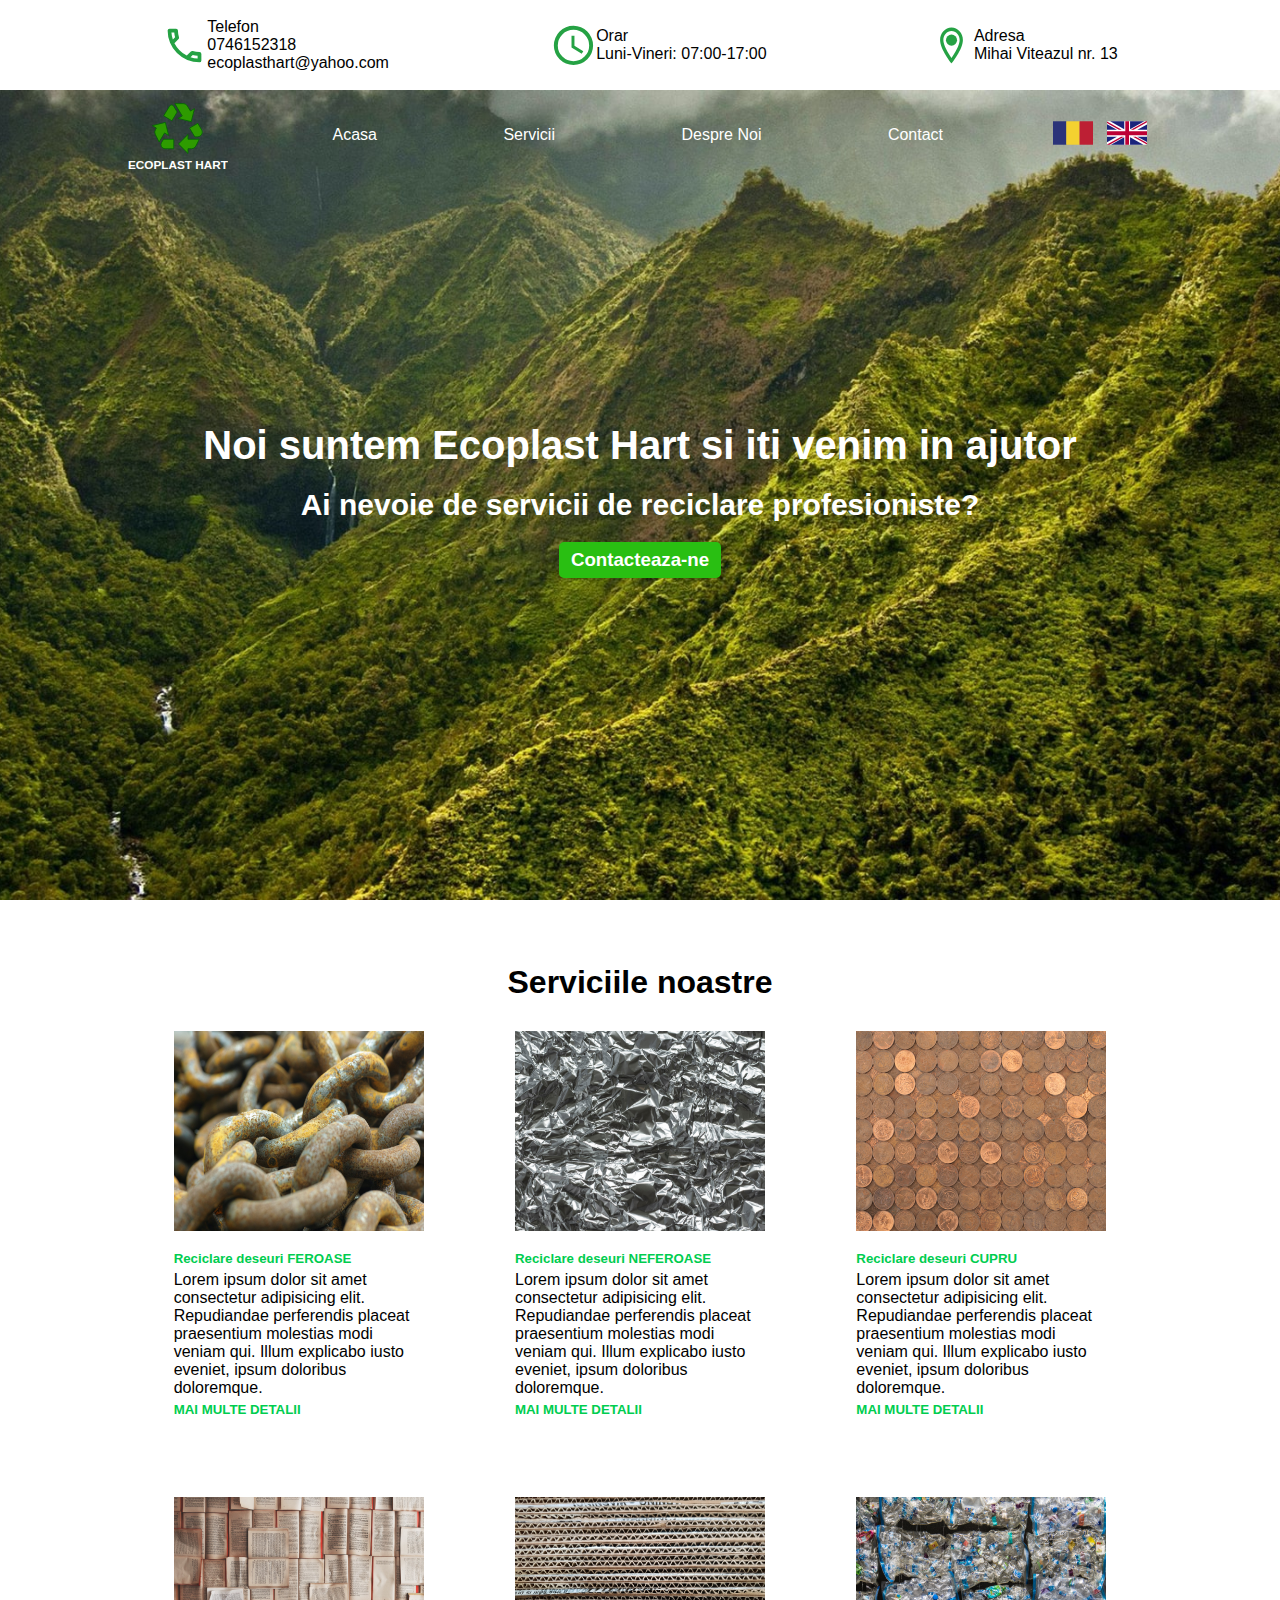
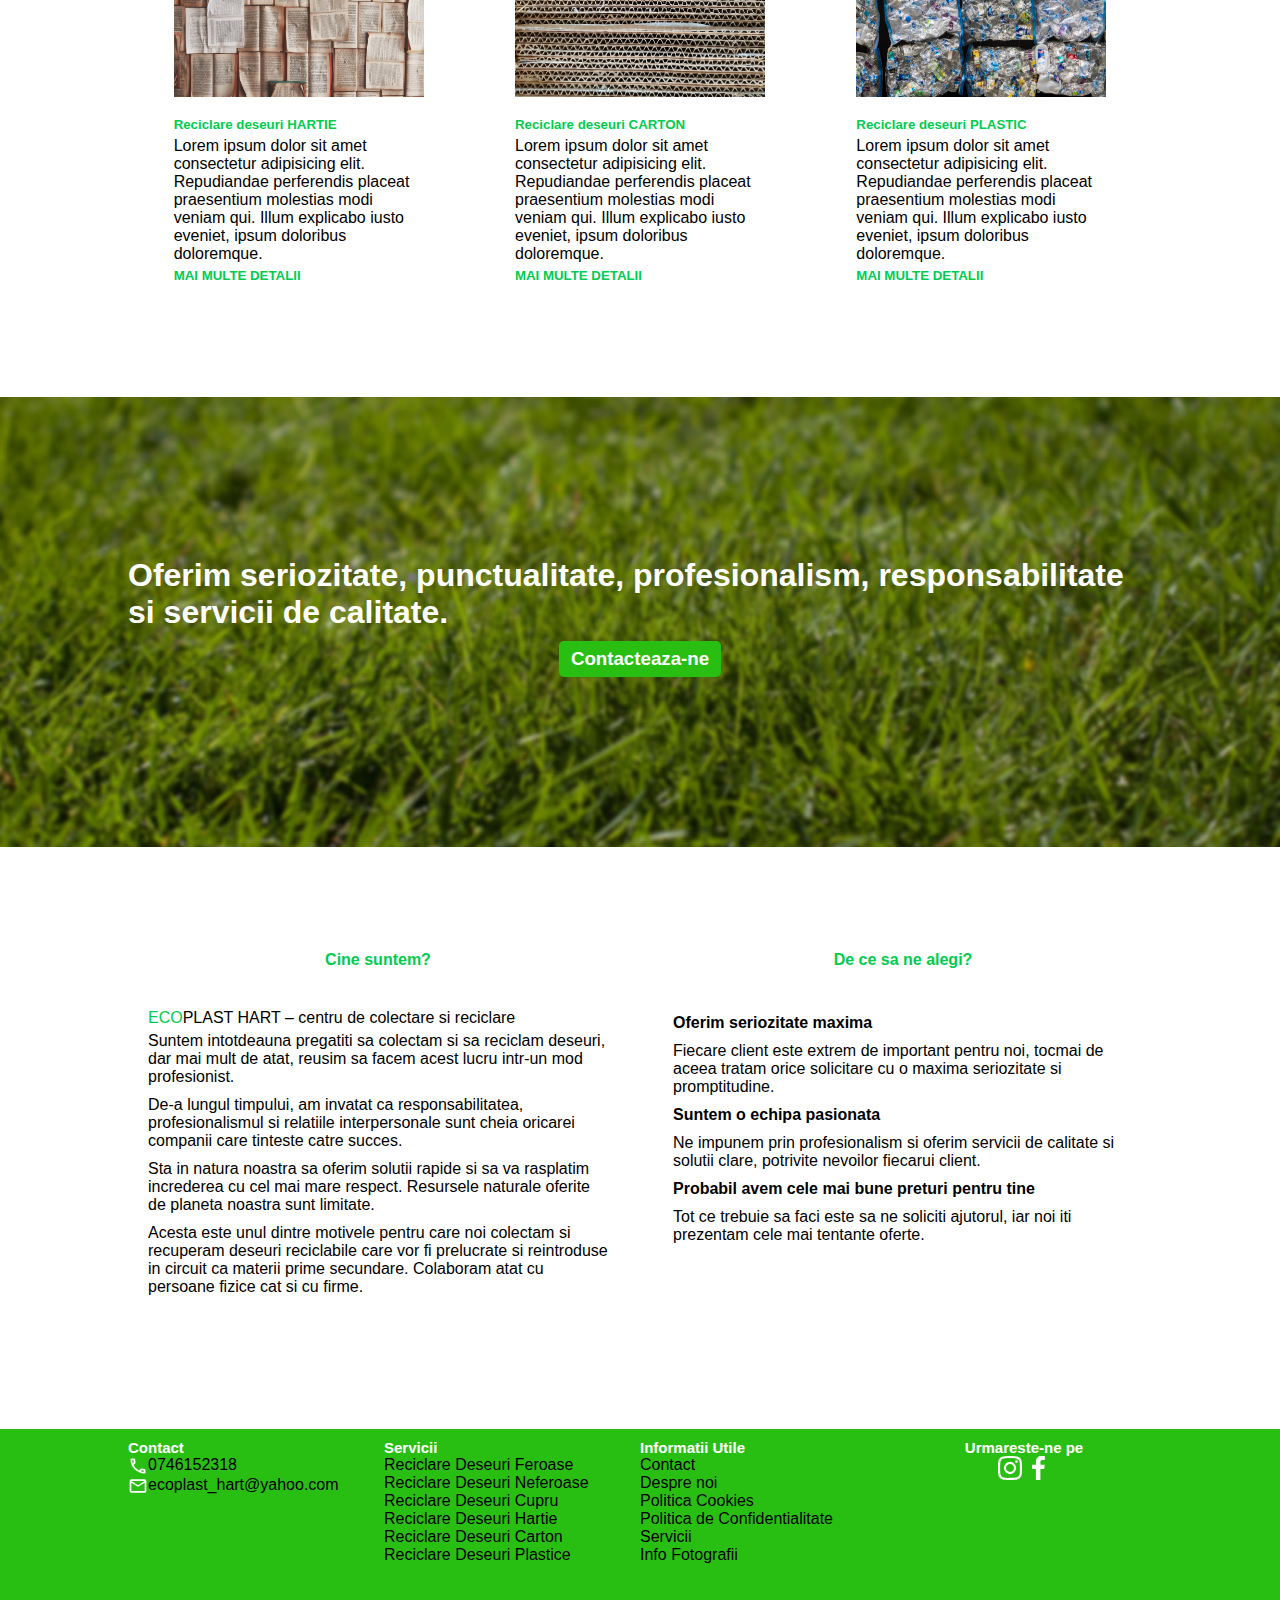
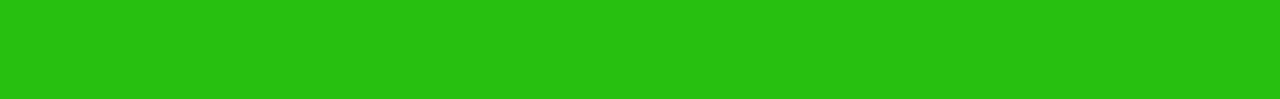
<file: index.html>
<!DOCTYPE html>
<html lang="en">
<head>
    <meta charset="UTF-8">
    <meta http-equiv="X-UA-Compatible" content="IE=edge">
    <meta name="viewport" content="width=device-width, initial-scale=1.0">
    <!--stlyes-->
    <link rel="stylesheet" href="style.css"> 

    <title>Ecoplast Hart</title>
</head>
<body>

    <header>
        <div class="fixed-header">
            <div class="contact-info">
                <img src="./images/callLogoGreen.svg" class="header-logo" alt="call-logo">
                <div class="header-links">
                    <ul class="ul-no-points">
                        <li>Telefon</li>
                        <li>0746152318</li>
                        <li>ecoplasthart@yahoo.com</li>
                    </ul>
                </div>
            </div>

            <div class="program-info">
                <img src="./images/watchLogo.svg" class="header-logo" alt="watch-logo">
                <div class="header-links">
                    <ul class="ul-no-points">
                        <li>Orar</li>
                        <li>Luni-Vineri: 07:00-17:00</li>
                    </ul>
                </div>
            </div>

            <div class="location-info">
                <img src="./images/locationPin.svg" class="header-logo" alt="location-info">
                <div class="header-links">
                    <ul class="ul-no-points">
                        <li>Adresa</li>
                        <li>Mihai Viteazul nr. 13</li>
                    </ul>
                </div>
            </div>
        </div>
    </header>

    <main>
        <!--Hero Box-->
        <section class="hero-box-container">
            <nav class="main-nav">
                <div class="nav-container">
                    <img src="./images/ecoLogo.svg" class="ecoplast-logo" alt="eco-logo">
                    <ul class="nav-links">
                        <li class="nav-li"><a href="./index.html">Acasa</a></li>
                        <li class="nav-li"><a href="#">Servicii</a></li>
                        <li class="nav-li"><a href="./aboutUs/aboutUs.html">Despre Noi</a></li>
                        <li class="nav-li"><a href="./contact/contact.html">Contact</a></li>
                    </ul>
                    <div class="nav-flags-container">
                        <img src="./images/ro-flag.svg" class="nav-flag" alt="romanian-flag">
                        <img src="./images/eng-flag.svg" class="nav-flag eng-flag" alt="english-flag">
                    </div>
                </div>
            </nav>
            <div class="title">
                
                <h1 class="title-h1">Noi suntem Ecoplast Hart si iti venim in ajutor</h1>
                <h2 class="title-h2">Ai nevoie de servicii de reciclare profesioniste?</h2>
                <h3 class="title-button"><a href="#" class="button-a">Contacteaza-ne</a></h3>
            </div>
        </section>
        <!--Service Section-->
        <section class="service-box-container">

            <div class="service-container">
                <h1 class="service-title">Serviciile noastre</h1>
                <div class="small-service-container container-iron">
                    <img src="./images/Iron.jpg" class="service-photo" alt="iron-photo">
                    <div class="small-service-info">
                        <h5 class="small-service-info-h5">Reciclare deseuri FEROASE</h5>
                        <p>Lorem ipsum dolor sit amet consectetur adipisicing elit. Repudiandae perferendis placeat praesentium molestias modi veniam qui. Illum explicabo iusto eveniet, ipsum doloribus doloremque.</p>
                        <h5 class="small-service-info-h5">MAI MULTE DETALII</h5>
                    </div>
                </div>

                <div class="small-service-container container-aluminum">
                    <img src="./images/aluminium.jpg" class="service-photo" alt="aluminium-photo">
                    <div class="small-service-info">
                        <h5 class="small-service-info-h5">Reciclare deseuri NEFEROASE</h5>
                        <p>Lorem ipsum dolor sit amet consectetur adipisicing elit. Repudiandae perferendis placeat praesentium molestias modi veniam qui. Illum explicabo iusto eveniet, ipsum doloribus doloremque.</p>
                        <h5 class="small-service-info-h5">MAI MULTE DETALII</h5>
                    </div>
                </div>
                 
                <div class="small-service-container container-copper">
                    <img src="./images/copper.jpg" class="service-photo" alt="copper-photo">
                    <div class="small-service-info">
                        <h5 class="small-service-info-h5">Reciclare deseuri CUPRU</h5>
                        <p>Lorem ipsum dolor sit amet consectetur adipisicing elit. Repudiandae perferendis placeat praesentium molestias modi veniam qui. Illum explicabo iusto eveniet, ipsum doloribus doloremque.</p>
                        <h5 class="small-service-info-h5">MAI MULTE DETALII</h5>
                    </div>
                </div>

                <div class="small-service-container container-papper">
                    <img src="./images/papper.jpg" class="service-photo" alt="papper-photo">
                    <div class="small-service-info">
                        <h5 class="small-service-info-h5">Reciclare deseuri HARTIE</h5>
                        <p>Lorem ipsum dolor sit amet consectetur adipisicing elit. Repudiandae perferendis placeat praesentium molestias modi veniam qui. Illum explicabo iusto eveniet, ipsum doloribus doloremque.</p>
                        <h5 class="small-service-info-h5">MAI MULTE DETALII</h5>
                    </div>
                </div>

                <div class="small-service-container container-cardboard">
                    <img src="./images/cardboard.jpg" class="service-photo" alt="cardboard-photo">
                    <div class="small-service-info">
                        <h5 class="small-service-info-h5">Reciclare deseuri CARTON</h5>
                        <p>Lorem ipsum dolor sit amet consectetur adipisicing elit. Repudiandae perferendis placeat praesentium molestias modi veniam qui. Illum explicabo iusto eveniet, ipsum doloribus doloremque.</p>
                        <h5 class="small-service-info-h5">MAI MULTE DETALII</h5>
                    </div>
                </div>

                <div class="small-service-container container-plastic">
                    <img src="./images/plastic.jpg" class="service-photo" alt="plastic-photo">
                    <div class="small-service-info">
                        <h5 class="small-service-info-h5">Reciclare deseuri PLASTIC</h5>
                        <p>Lorem ipsum dolor sit amet consectetur adipisicing elit. Repudiandae perferendis placeat praesentium molestias modi veniam qui. Illum explicabo iusto eveniet, ipsum doloribus doloremque.</p>
                        <h5 class="small-service-info-h5">MAI MULTE DETALII</h5>
                    </div>
                </div>

            </div>
        </section>

        <!--Message Section-->
        <section class="message-section">
            <h1 class="message-section-h1">Oferim seriozitate, punctualitate, profesionalism, responsabilitate si servicii de calitate.</h1>
            <h3 class="message-button"><a href="#" class="button-message">Contacteaza-ne</a></h3>
        </section>

        <!-- About Us Section -->
        <section class="about-us-section">
            <div class="first-info-container">
                <div class="about-us-small-container">
                    <h4 class="about-h4-subtitle about-h4-center">Cine suntem?</h4>
                </div>
                    <p class="about-p-color">ECO<span class="about-span-color">PLAST HART – centru de colectare si reciclare</span></p>
                    <p class="about-p-text">Suntem intotdeauna pregatiti sa colectam si sa reciclam deseuri, dar mai mult de atat, reusim sa facem acest lucru intr-un mod profesionist.</p>
                    <p class="about-p-text">De-a lungul timpului, am invatat ca responsabilitatea, profesionalismul si relatiile interpersonale sunt cheia oricarei companii care tinteste catre succes.</p>
                    <p class="about-p-text">Sta in natura noastra sa  oferim solutii rapide si sa va rasplatim increderea cu cel mai mare respect. Resursele naturale oferite de planeta noastra sunt limitate.</p>    
                    <p class="about-p-text">Acesta este unul dintre motivele pentru care noi colectam si recuperam deseuri reciclabile care  vor fi prelucrate si reintroduse in circuit ca materii prime secundare. Colaboram atat cu persoane fizice cat si cu firme.</p>
            </div>
            <div class="second-info-container">
                <div class="about-us-small-container">
                    <h4 class="about-h4-subtitle about-h4-center">De ce sa ne alegi?</h4>
                </div>
                    <p class="about-p-text about-p-text-bold">Oferim seriozitate maxima</p>
                    <p class="about-p-text">Fiecare client este extrem de important pentru noi, tocmai de aceea tratam orice solicitare cu o maxima seriozitate si promptitudine.</p>
                    <p class="about-p-text about-p-text-bold">Suntem o echipa pasionata</p>
                    <p class="about-p-text">Ne impunem prin profesionalism si oferim servicii de calitate si solutii clare, potrivite nevoilor fiecarui client.</p>
                    <p class="about-p-text about-p-text-bold">Probabil avem cele mai bune preturi pentru tine</p>
                    <p class="about-p-text">Tot ce trebuie sa faci este sa ne soliciti ajutorul, iar noi iti prezentam cele mai tentante oferte.</p>
            </div>
        </section>
    </main>

    <!-- Footer Section -->
    <footer>
        <div class="footer-main-container">

            <div class="footer-first-container">
                <h5><a class="footer-a footer-first-word" href="#">Contact</a></h5>
                <div class="footer-mini-logo-container">
                    <img src="./images/callLogo.svg" class="footer-mini-logo" alt="call-logo">
                    <p>0746152318</p>
                </div>
                <div class="footer-mini-logo-container">
                    <img src="./images/email.svg" class="footer-mini-logo email-logo" alt="mail-logo">
                    <p>ecoplast_hart@yahoo.com</p>
                </div>
            </div>

            <div class="footer-second-container">
                <h5><a class="footer-a footer-first-word" href="#">Servicii</a></h5>
                <p>Reciclare Deseuri Feroase</p>
                <p>Reciclare Deseuri Neferoase</p>
                <p>Reciclare Deseuri Cupru</p>
                <p>Reciclare Deseuri Hartie</p>
                <p>Reciclare Deseuri Carton</p>
                <p>Reciclare Deseuri Plastice</p>
            </div>

            <div class="footer-third-container">
                <h5 class="footer-first-word">Informatii Utile</h5>
                <p><a class="footer-a" href="#">Contact</a></p>
                <p><a class="footer-a" href="#">Despre noi</a></p>
                <p><a class="footer-a" href="#">Politica Cookies</a></p>
                <p><a class="footer-a" href="#">Politica de Confidentialitate</a></p>
                <p><a class="footer-a" href="#">Servicii</a></p>
                <p><a class="footer-a" href="#">Info Fotografii</a></p>
            </div>

            <div class="footer-fourth-container">
                <h5 class="footer-first-word">Urmareste-ne pe</h5>
                <div fourth-container-logos>
                    <img src="./images/instagramLogo.svg" class="footer-small-logo instagram-logo" alt="instagram-logo">
                    <img src="./images/facebookLogo.svg" class="footer-small-logo facebook-logo" alt="facebook-logo">
                </div>
            </div>
        </div>
    </footer>

    <!--script-->
    <script src="app.js"></script>
</body>
</html>
</file>
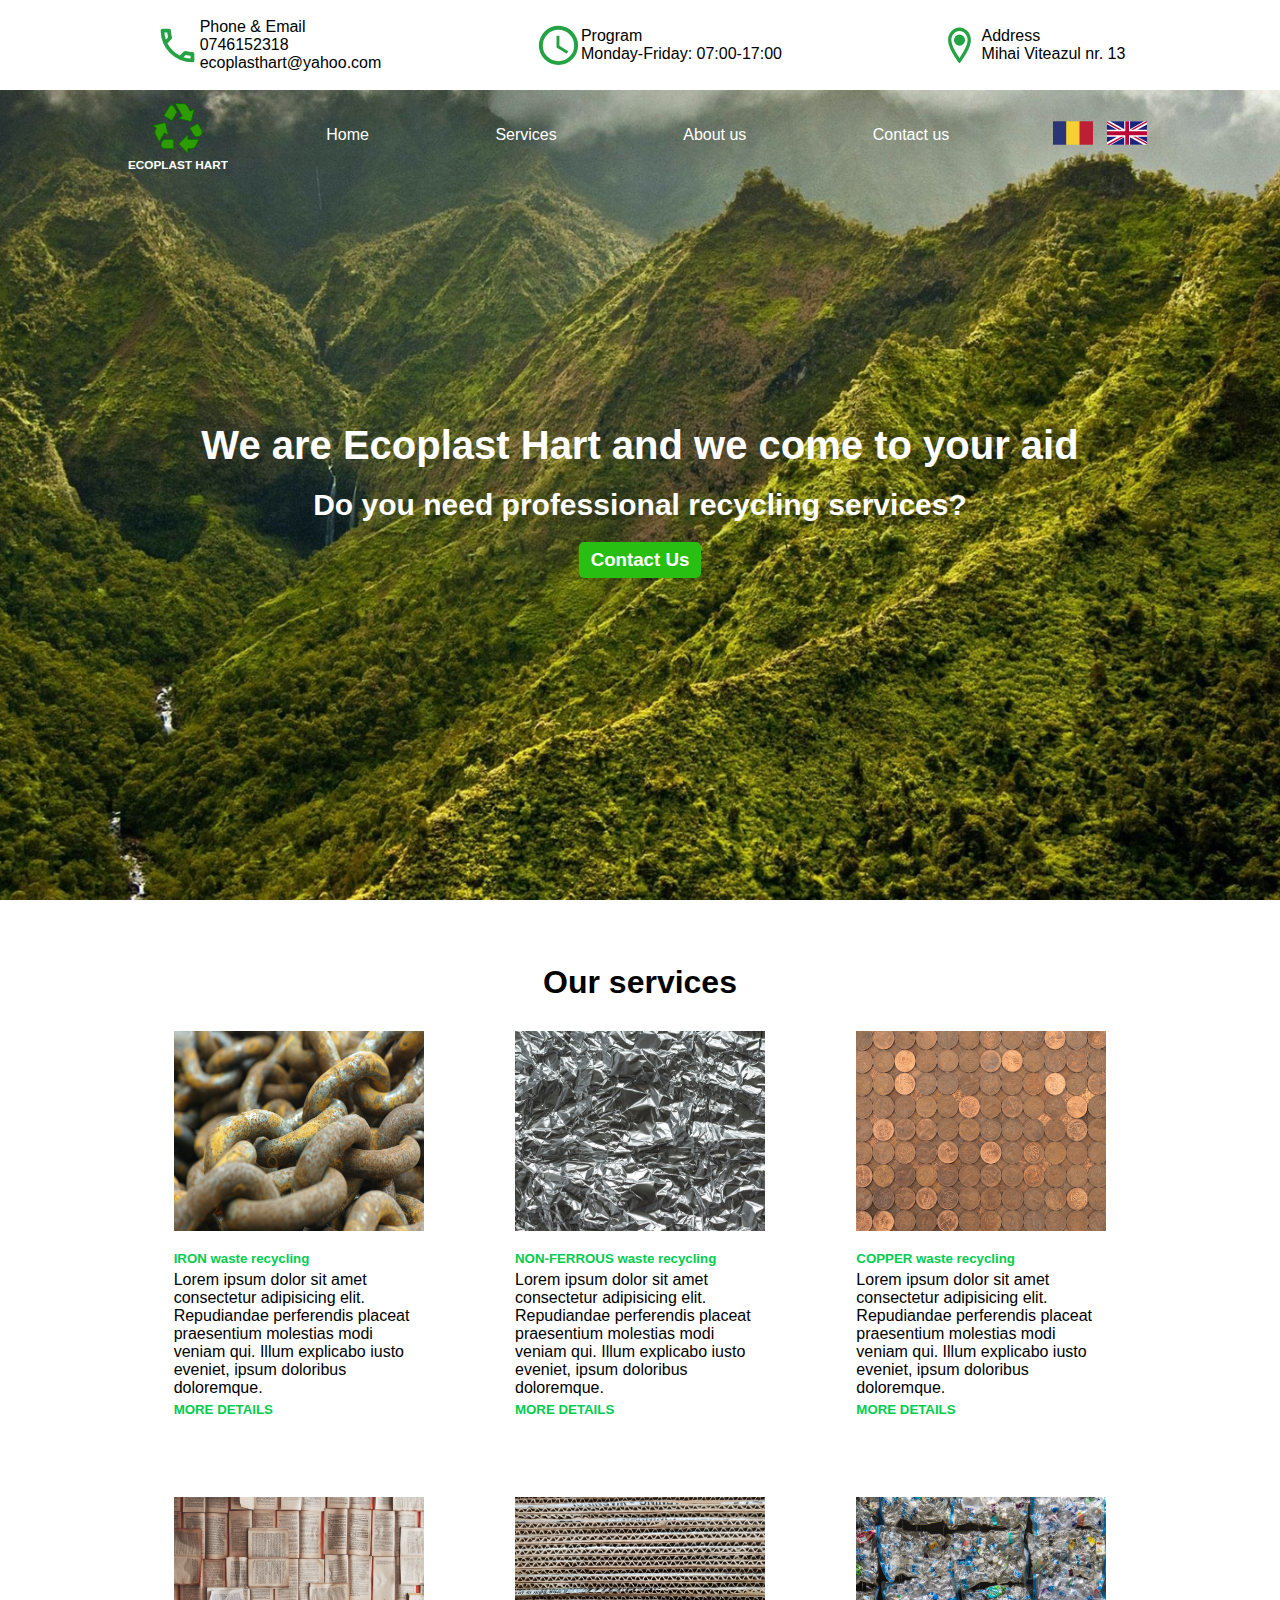
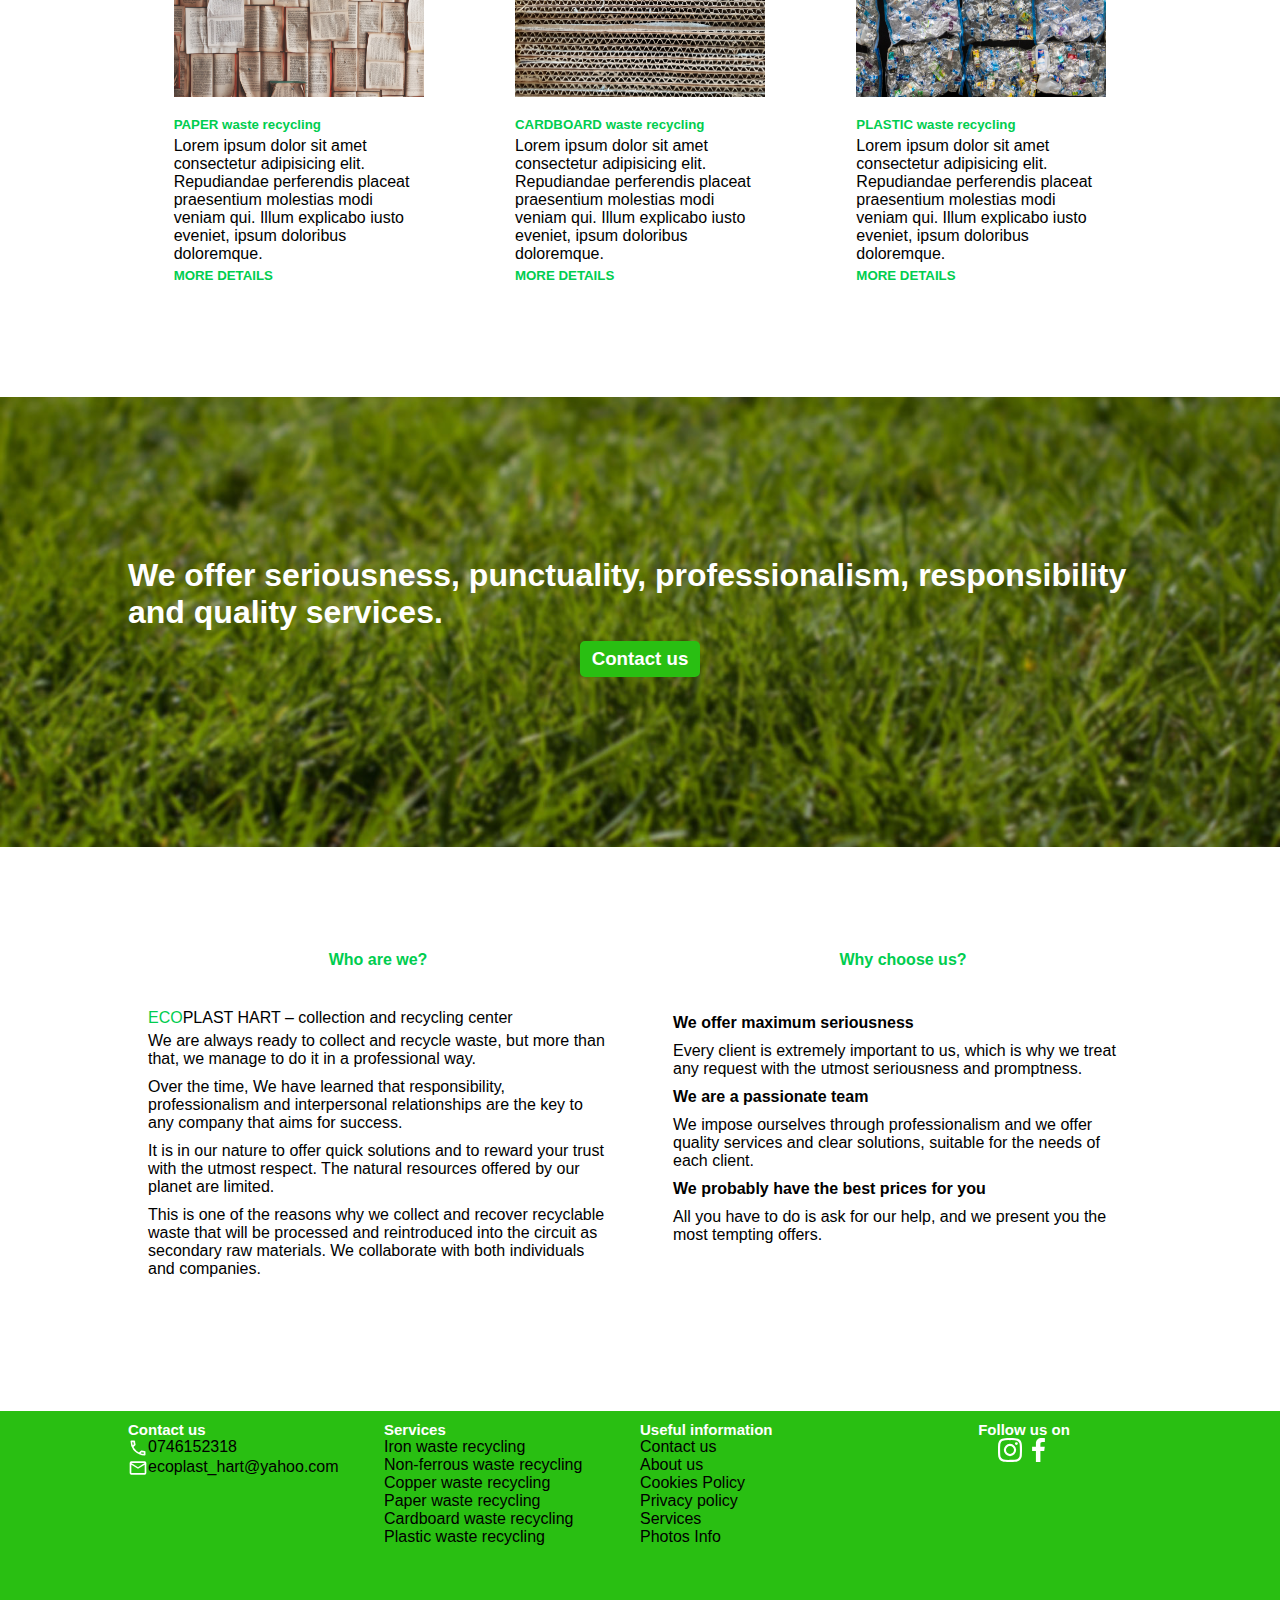
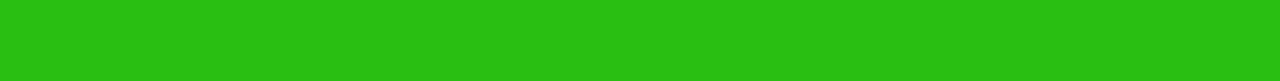
<file: indexEng.html>
<!DOCTYPE html>
<html lang="en">
<head>
    <meta charset="UTF-8">
    <meta http-equiv="X-UA-Compatible" content="IE=edge">
    <meta name="viewport" content="width=device-width, initial-scale=1.0">
    <!--stlyes-->
    <link rel="stylesheet" href="style.css"> 

    <title>Ecoplast Hart</title>
</head>
<body>

    <header>
        <div class="fixed-header">
            <div class="contact-info">
                <img src="./images/callLogoGreen.svg" class="header-logo" alt="call-logo">
                <div class="header-links">
                    <ul class="ul-no-points">
                        <li>Phone & Email</li>
                        <li>0746152318</li>
                        <li>ecoplasthart@yahoo.com</li>
                    </ul>
                </div>
            </div>

            <div class="program-info">
                <img src="./images/watchLogo.svg" class="header-logo" alt="watch-logo">
                <div class="header-links">
                    <ul class="ul-no-points">
                        <li>Program</li>
                        <li>Monday-Friday: 07:00-17:00</li>
                    </ul>
                </div>
            </div>

            <div class="location-info">
                <img src="./images/locationPin.svg" class="header-logo" alt="location-info">
                <div class="header-links">
                    <ul class="ul-no-points">
                        <li>Address</li>
                        <li>Mihai Viteazul nr. 13</li>
                    </ul>
                </div>
            </div>
        </div>
    </header>

    <main>
        <!--Hero Box-->
        <section class="hero-box-container">
            <nav class="main-nav">
                <div class="nav-container">
                    <img src="./images/ecoLogo.svg" class="ecoplast-logo" alt="eco-logo">
                    <ul class="nav-links">
                        <li class="nav-li"><a href="./indexEng.html">Home</a></li>
                        <li class="nav-li"><a href="#">Services</a></li>
                        <li class="nav-li"><a href="./aboutUs/aboutUsEng.html">About us</a></li>
                        <li class="nav-li"><a href="./contact/contactEng.html">Contact us</a></li>
                    </ul>
                    <div class="nav-flags-container">
                        <img src="./images/ro-flag.svg" class="nav-flag ro-flag" alt="romanian-flag">
                        <img src="./images/eng-flag.svg" class="nav-flag eng-flag" alt="english-flag">
                    </div>
                </div>
            </nav>
            <div class="title">
                
                <h1 class="title-h1">We are Ecoplast Hart and we come to your aid</h1>
                <h2 class="title-h2">Do you need professional recycling services?</h2>
                <h3 class="title-button"><a href="#" class="button-a">Contact Us</a></h3>
            </div>
        </section>
        <!--Service Section-->
        <section class="service-box-container">

            <div class="service-container">
                <h1 class="service-title">Our services</h1>
                <div class="small-service-container container-iron">
                    <img src="./images/Iron.jpg" class="service-photo" alt="iron-photo">
                    <div class="small-service-info">
                        <h5 class="small-service-info-h5">IRON waste recycling</h5>
                        <p>Lorem ipsum dolor sit amet consectetur adipisicing elit. Repudiandae perferendis placeat praesentium molestias modi veniam qui. Illum explicabo iusto eveniet, ipsum doloribus doloremque.</p>
                        <h5 class="small-service-info-h5">MORE DETAILS</h5>
                    </div>
                </div>

                <div class="small-service-container container-aluminum">
                    <img src="./images/aluminium.jpg" class="service-photo" alt="aluminium-photo">
                    <div class="small-service-info">
                        <h5 class="small-service-info-h5">NON-FERROUS waste recycling</h5>
                        <p>Lorem ipsum dolor sit amet consectetur adipisicing elit. Repudiandae perferendis placeat praesentium molestias modi veniam qui. Illum explicabo iusto eveniet, ipsum doloribus doloremque.</p>
                        <h5 class="small-service-info-h5">MORE DETAILS</h5>
                    </div>
                </div>
                 
                <div class="small-service-container container-copper">
                    <img src="./images/copper.jpg" class="service-photo" alt="copper-photo">
                    <div class="small-service-info">
                        <h5 class="small-service-info-h5">COPPER waste recycling</h5>
                        <p>Lorem ipsum dolor sit amet consectetur adipisicing elit. Repudiandae perferendis placeat praesentium molestias modi veniam qui. Illum explicabo iusto eveniet, ipsum doloribus doloremque.</p>
                        <h5 class="small-service-info-h5">MORE DETAILS</h5>
                    </div>
                </div>

                <div class="small-service-container container-papper">
                    <img src="./images/papper.jpg" class="service-photo" alt="papper-photo">
                    <div class="small-service-info">
                        <h5 class="small-service-info-h5">PAPER waste recycling</h5>
                        <p>Lorem ipsum dolor sit amet consectetur adipisicing elit. Repudiandae perferendis placeat praesentium molestias modi veniam qui. Illum explicabo iusto eveniet, ipsum doloribus doloremque.</p>
                        <h5 class="small-service-info-h5">MORE DETAILS</h5>
                    </div>
                </div>

                <div class="small-service-container container-cardboard">
                    <img src="./images/cardboard.jpg" class="service-photo" alt="cardboard-photo">
                    <div class="small-service-info">
                        <h5 class="small-service-info-h5">CARDBOARD waste recycling</h5>
                        <p>Lorem ipsum dolor sit amet consectetur adipisicing elit. Repudiandae perferendis placeat praesentium molestias modi veniam qui. Illum explicabo iusto eveniet, ipsum doloribus doloremque.</p>
                        <h5 class="small-service-info-h5">MORE DETAILS</h5>
                    </div>
                </div>

                <div class="small-service-container container-plastic">
                    <img src="./images/plastic.jpg" class="service-photo" alt="plastic-photo">
                    <div class="small-service-info">
                        <h5 class="small-service-info-h5">PLASTIC waste recycling</h5>
                        <p>Lorem ipsum dolor sit amet consectetur adipisicing elit. Repudiandae perferendis placeat praesentium molestias modi veniam qui. Illum explicabo iusto eveniet, ipsum doloribus doloremque.</p>
                        <h5 class="small-service-info-h5">MORE DETAILS</h5>
                    </div>
                </div>

            </div>
        </section>

        <!--Message Section-->
        <section class="message-section">
            <h1 class="message-section-h1">We offer seriousness, punctuality, professionalism, responsibility and quality services.</h1>
            <h3 class="message-button"><a href="#" class="button-message">Contact us</a></h3>
        </section>

        <!-- About Us Section -->
        <section class="about-us-section">
            <div class="first-info-container">
                <div class="about-us-small-container">
                    <h4 class="about-h4-subtitle about-h4-center">Who are we?</h4>
                </div>
                    <p class="about-p-color">ECO<span class="about-span-color">PLAST HART – collection and recycling center</span></p>
                    <p class="about-p-text">We are always ready to collect and recycle waste, but more than that, we manage to do it in a professional way.</p>
                    <p class="about-p-text">Over the time, We have learned that responsibility, professionalism and interpersonal relationships are the key to any company that aims for success.</p>
                    <p class="about-p-text">It is in our nature to offer quick solutions and to reward your trust with the utmost respect. The natural resources offered by our planet are limited.</p>    
                    <p class="about-p-text">This is one of the reasons why we collect and recover recyclable waste that will be processed and reintroduced into the circuit as secondary raw materials. We collaborate with both individuals and companies.</p>
            </div>
            <div class="second-info-container">
                <div class="about-us-small-container">
                    <h4 class="about-h4-subtitle about-h4-center">Why choose us?</h4>
                </div>
                    <p class="about-p-text about-p-text-bold">We offer maximum seriousness</p>
                    <p class="about-p-text">Every client is extremely important to us, which is why we treat any request with the utmost seriousness and promptness.</p>
                    <p class="about-p-text about-p-text-bold">We are a passionate team</p>
                    <p class="about-p-text">We impose ourselves through professionalism and we offer quality services and clear solutions, suitable for the needs of each client.</p>
                    <p class="about-p-text about-p-text-bold">We probably have the best prices for you</p>
                    <p class="about-p-text">All you have to do is ask for our help, and we present you the most tempting offers.</p>
            </div>
        </section>
    </main>

    <!-- Footer Section -->
    <footer>
        <div class="footer-main-container">

            <div class="footer-first-container">
                <h5><a class="footer-a footer-first-word" href="#">Contact us</a></h5>
                <div class="footer-mini-logo-container">
                    <img src="./images/callLogo.svg" class="footer-mini-logo" alt="call-logo">
                    <p>0746152318</p>
                </div>
                <div class="footer-mini-logo-container">
                    <img src="./images/email.svg" class="footer-mini-logo email-logo" alt="mail-logo">
                    <p>ecoplast_hart@yahoo.com</p>
                </div>
            </div>

            <div class="footer-second-container">
                <h5><a class="footer-a footer-first-word" href="#">Services</a></h5>
                <p>Iron waste recycling</p>
                <p>Non-ferrous waste recycling</p>
                <p>Copper waste recycling</p>
                <p>Paper waste recycling</p>
                <p>Cardboard waste recycling</p>
                <p>Plastic waste recycling</p>
            </div>

            <div class="footer-third-container">
                <h5 class="footer-first-word">Useful information</h5>
                <p><a class="footer-a" href="#">Contact us</a></p>
                <p><a class="footer-a" href="#">About us</a></p>
                <p><a class="footer-a" href="#">Cookies Policy</a></p>
                <p><a class="footer-a" href="#">Privacy policy</a></p>
                <p><a class="footer-a" href="#">Services</a></p>
                <p><a class="footer-a" href="#">Photos Info</a></p>
            </div>

            <div class="footer-fourth-container">
                <h5 class="footer-first-word">Follow us on</h5>
                <div fourth-container-logos>
                    <img src="./images/instagramLogo.svg" class="footer-small-logo instagram-logo" alt="instagram-logo">
                    <img src="./images/facebookLogo.svg" class="footer-small-logo facebook-logo" alt="facebook-logo">
                </div>
            </div>
        </div>
    </footer>

    <!--script-->
    <script src="appEng.js"></script>
</body>
</html>
</file>
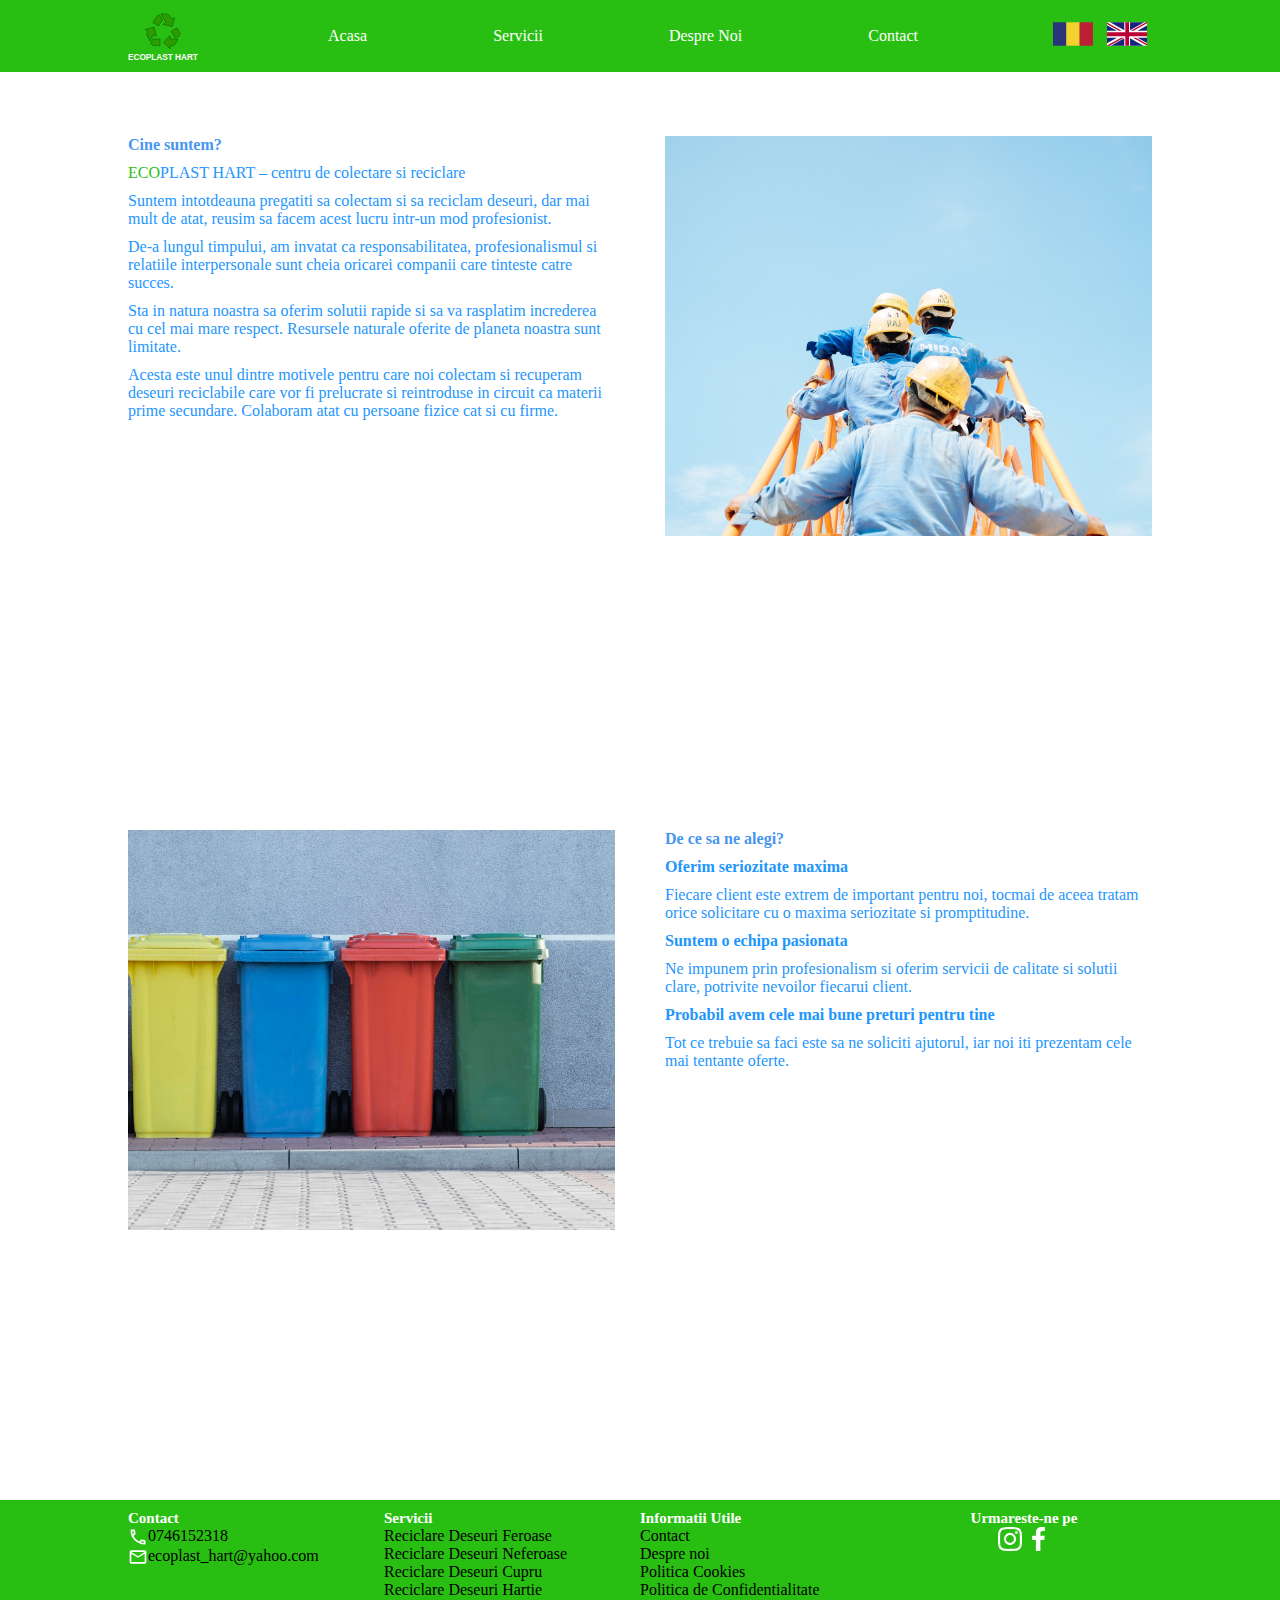
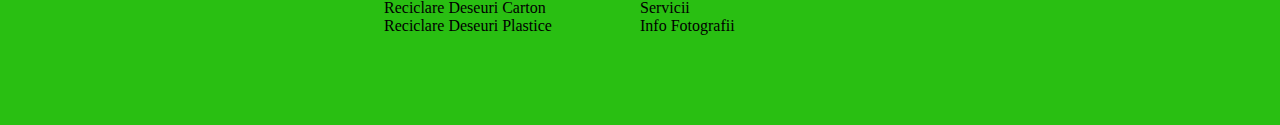
<file: aboutUs/aboutUs.html>
<!DOCTYPE html>
<html lang="en">
<head>
    <meta charset="UTF-8">
    <meta http-equiv="X-UA-Compatible" content="IE=edge">
    <meta name="viewport" content="width=device-width, initial-scale=1.0">
    <!--Styles-->
    <link rel="stylesheet" href="./style.css">
    <title>About Us Page</title>
</head>
<body>
    <!-- Header Box -->
    <section class="hero-box-container">
        <nav class="main-nav">
            <div class="nav-container">
                <img src="../images/ecoLogo.svg" class="ecoplast-logo" alt="eco-logo">
                <ul class="nav-links">
                    <li class="nav-li"><a href="../index.html">Acasa</a></li>
                    <li class="nav-li"><a href="#">Servicii</a></li>
                    <li class="nav-li"><a href="./aboutUs.html">Despre Noi</a></li>
                    <li class="nav-li"><a href="../contact/contact.html">Contact</a></li>
                </ul>
                <div class="nav-flags-container">
                    <img src="../images/ro-flag.svg" class="nav-flag" alt="romanian-flag">
                    <img src="../images/eng-flag.svg" class="nav-flag eng-flag" alt="english-flag">
                </div>
            </div>
        </nav>
    </section>
    

    <!-- About Us Container -->
    <main>
        <section class="about-us-section">
            <div class="about-us-first-container">
                <div>
                    <div class="about-us-small-container">
                        <h4>Cine suntem?</h4>
                    </div>
                        <p class="about-p-color">ECO<span class="about-span-color">PLAST HART – centru de colectare si reciclare</span></p>
                        <p class="about-p-text">Suntem intotdeauna pregatiti sa colectam si sa reciclam deseuri, dar mai mult de atat, reusim sa facem acest lucru intr-un mod profesionist.</p>
                        <p class="about-p-text">De-a lungul timpului, am invatat ca responsabilitatea, profesionalismul si relatiile interpersonale sunt cheia oricarei companii care tinteste catre succes.</p>
                        <p class="about-p-text">Sta in natura noastra sa  oferim solutii rapide si sa va rasplatim increderea cu cel mai mare respect. Resursele naturale oferite de planeta noastra sunt limitate.</p>    
                        <p class="about-p-text">Acesta este unul dintre motivele pentru care noi colectam si recuperam deseuri reciclabile care  vor fi prelucrate si reintroduse in circuit ca materii prime secundare. Colaboram atat cu persoane fizice cat si cu firme.</p>
                </div>
                <div class="image-container">

                </div>
            </div>
        </section>

        <section class="about-us-section-2">
            <div class="about-us-first-container-2">
                <div>
                    <div class="about-us-small-container-2">
                        <h4>De ce sa ne alegi?</h4>
                    </div>
                        <h4 class="about-p-text">Oferim seriozitate maxima</h4>
                        <p  class="about-p-text">Fiecare client este extrem de important pentru noi, tocmai de aceea tratam orice solicitare cu o maxima seriozitate si promptitudine.</p>
                        <h4  class="about-p-text">Suntem o echipa pasionata</h4>
                        <p  class="about-p-text">Ne impunem prin profesionalism si oferim servicii de calitate si solutii clare, potrivite nevoilor fiecarui client.</p>
                        <h4  class="about-p-text">Probabil avem cele mai bune preturi pentru tine</h4>
                        <p  class="about-p-text">Tot ce trebuie sa faci este sa ne soliciti ajutorul, iar noi iti prezentam cele mai tentante oferte.</p>
                </div>
                <div class="image-container-2">

                </div>
            </div>
            
        </section>
    </main>






    <!-- Footer Section -->
    <footer>
        <div class="footer-main-container">

            <div class="footer-first-container">
                <h5><a class="footer-a footer-first-word" href="#">Contact</a></h5>
                <div class="footer-mini-logo-container">
                    <img src="../images/callLogo.svg" class="footer-mini-logo" alt="call-logo">
                    <p>0746152318</p>
                </div>
                <div class="footer-mini-logo-container">
                    <img src="../images/email.svg" class="footer-mini-logo email-logo" alt="mail-logo">
                    <p>ecoplast_hart@yahoo.com</p>
                </div>
            </div>

            <div class="footer-second-container">
                <h5><a class="footer-a footer-first-word" href="#">Servicii</a></h5>
                <p>Reciclare Deseuri Feroase</p>
                <p>Reciclare Deseuri Neferoase</p>
                <p>Reciclare Deseuri Cupru</p>
                <p>Reciclare Deseuri Hartie</p>
                <p>Reciclare Deseuri Carton</p>
                <p>Reciclare Deseuri Plastice</p>
            </div>

            <div class="footer-third-container">
                <h5 class="footer-first-word">Informatii Utile</h5>
                <p><a class="footer-a" href="#">Contact</a></p>
                <p><a class="footer-a" href="#">Despre noi</a></p>
                <p><a class="footer-a" href="#">Politica Cookies</a></p>
                <p><a class="footer-a" href="#">Politica de Confidentialitate</a></p>
                <p><a class="footer-a" href="#">Servicii</a></p>
                <p><a class="footer-a" href="#">Info Fotografii</a></p>
            </div>

            <div class="footer-fourth-container">
                <h5 class="footer-first-word">Urmareste-ne pe</h5>
                <div fourth-container-logos>
                    <img src="../images/instagramLogo.svg" class="footer-small-logo instagram-logo" alt="instagram-logo">
                    <img src="../images/facebookLogo.svg" class="footer-small-logo facebook-logo" alt="facebook-logo">
                </div>
            </div>
        </div>
    </footer>


    <script src="app.js"></script>
</body>
</html>
</file>
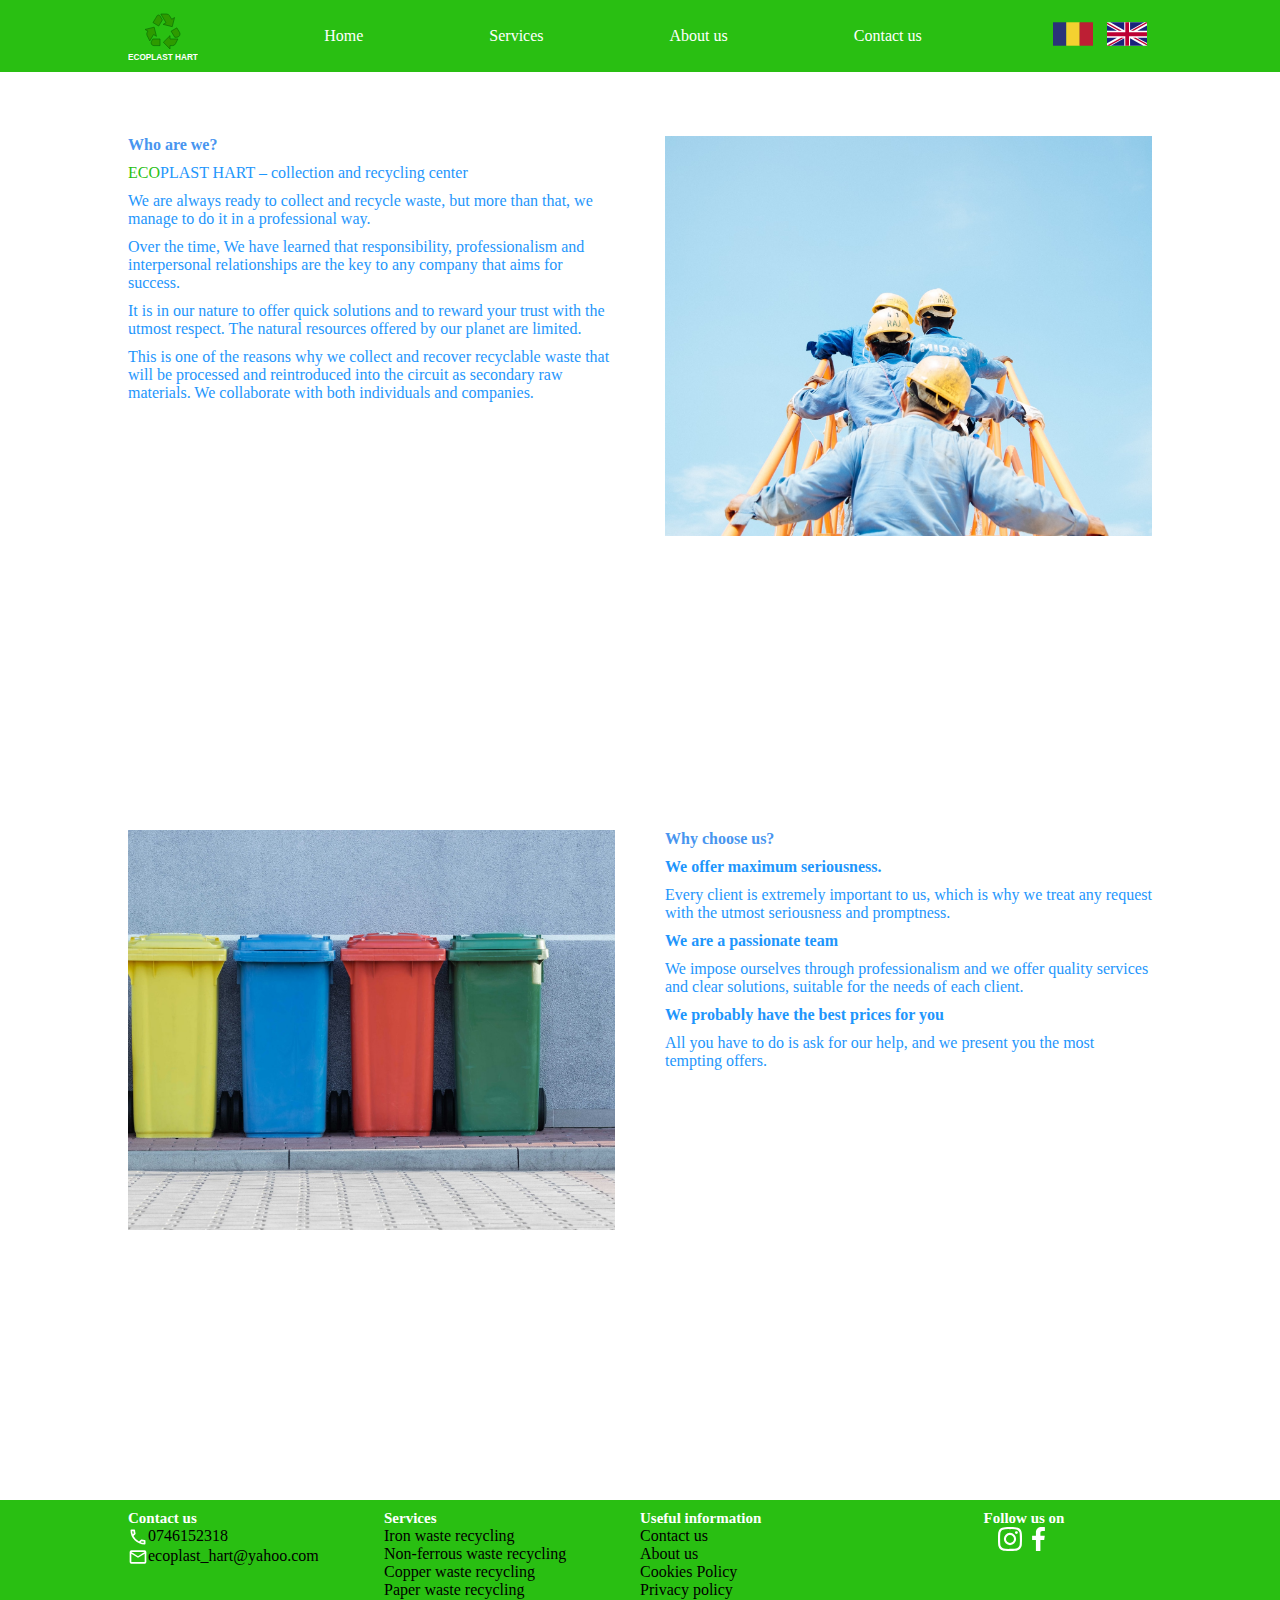
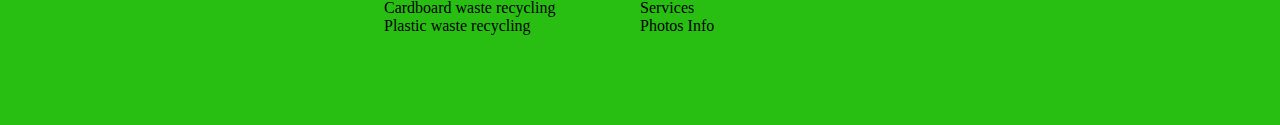
<file: aboutUs/aboutUsEng.html>
<!DOCTYPE html>
<html lang="en">
<head>
    <meta charset="UTF-8">
    <meta http-equiv="X-UA-Compatible" content="IE=edge">
    <meta name="viewport" content="width=device-width, initial-scale=1.0">
    <!--Styles-->
    <link rel="stylesheet" href="./style.css">
    <title>About Us Page</title>
</head>
<body>

    <!-- Header Box -->
    <header>
        <section class="hero-box-container">
            <nav class="main-nav">
                <div class="nav-container">
                    <img src="../images/ecoLogo.svg" class="ecoplast-logo" alt="eco-logo">
                    <ul class="nav-links">
                        <li class="nav-li"><a href="../indexEng.html">Home</a></li>
                        <li class="nav-li"><a href="#">Services</a></li>
                        <li class="nav-li"><a href="../aboutUs/aboutUsEng.html">About us</a></li>
                        <li class="nav-li"><a href="../contact/contactEng.html">Contact us</a></li>
                    </ul>
                    <div class="nav-flags-container">
                        <img src="../images/ro-flag.svg" class="nav-flag ro-flag" alt="romanian-flag">
                        <img src="../images/eng-flag.svg" class="nav-flag eng-flag" alt="english-flag">
                    </div>
                </div>
            </nav>
        </section>
    </header>
    

    <!-- About Us Container -->
    <main>
        <section class="about-us-section">
            <div class="about-us-first-container">
                <div>
                    <div class="about-us-small-container">
                        <h4>Who are we?</h4>
                    </div>
                        <p class="about-p-color">ECO<span class="about-span-color">PLAST HART – collection and recycling center</span></p>
                        <p class="about-p-text">We are always ready to collect and recycle waste, but more than that, we manage to do it in a professional way.</p>
                        <p class="about-p-text">Over the time, We have learned that responsibility, professionalism and interpersonal relationships are the key to any company that aims for success.</p>
                        <p class="about-p-text">It is in our nature to offer quick solutions and to reward your trust with the utmost respect. The natural resources offered by our planet are limited.</p>    
                        <p class="about-p-text">This is one of the reasons why we collect and recover recyclable waste that will be processed and reintroduced into the circuit as secondary raw materials. We collaborate with both individuals and companies.</p>
                </div>
                <div class="image-container">

                </div>
            </div>
        </section>

        <section class="about-us-section-2">
            <div class="about-us-first-container-2">
                <div>
                    <div class="about-us-small-container-2">
                        <h4>Why choose us?</h4>
                    </div>
                        <h4 class="about-p-text">We offer maximum seriousness.</h4>
                        <p  class="about-p-text">Every client is extremely important to us, which is why we treat any request with the utmost seriousness and promptness.</p>
                        <h4  class="about-p-text">We are a passionate team</h4>
                        <p  class="about-p-text">We impose ourselves through professionalism and we offer quality services and clear solutions, suitable for the needs of each client.</p>
                        <h4  class="about-p-text">We probably have the best prices for you</h4>
                        <p  class="about-p-text">All you have to do is ask for our help, and we present you the most tempting offers.</p>
                </div>
                <div class="image-container-2">

                </div>
            </div>
            
        </section>
    </main>






    <!-- Footer Section -->
    <footer>
        <div class="footer-main-container">

            <div class="footer-first-container">
                <h5><a class="footer-a footer-first-word" href="#">Contact us</a></h5>
                <div class="footer-mini-logo-container">
                    <img src="../images/callLogo.svg" class="footer-mini-logo" alt="call-logo">
                    <p>0746152318</p>
                </div>
                <div class="footer-mini-logo-container">
                    <img src="../images/email.svg" class="footer-mini-logo email-logo" alt="mail-logo">
                    <p>ecoplast_hart@yahoo.com</p>
                </div>
            </div>

            <div class="footer-second-container">
                <h5><a class="footer-a footer-first-word" href="#">Services</a></h5>
                <p>Iron waste recycling</p>
                <p>Non-ferrous waste recycling</p>
                <p>Copper waste recycling</p>
                <p>Paper waste recycling</p>
                <p>Cardboard waste recycling</p>
                <p>Plastic waste recycling</p>
            </div>

            <div class="footer-third-container">
                <h5 class="footer-first-word">Useful information</h5>
                <p><a class="footer-a" href="#">Contact us</a></p>
                <p><a class="footer-a" href="#">About us</a></p>
                <p><a class="footer-a" href="#">Cookies Policy</a></p>
                <p><a class="footer-a" href="#">Privacy policy</a></p>
                <p><a class="footer-a" href="#">Services</a></p>
                <p><a class="footer-a" href="#">Photos Info</a></p>
            </div>

            <div class="footer-fourth-container">
                <h5 class="footer-first-word">Follow us on</h5>
                <div fourth-container-logos>
                    <img src="../images/instagramLogo.svg" class="footer-small-logo instagram-logo" alt="instagram-logo">
                    <img src="../images/facebookLogo.svg" class="footer-small-logo facebook-logo" alt="facebook-logo">
                </div>
            </div>
        </div>
    </footer>


    <script src="appEng.js"></script>
</body>
</html>
</file>
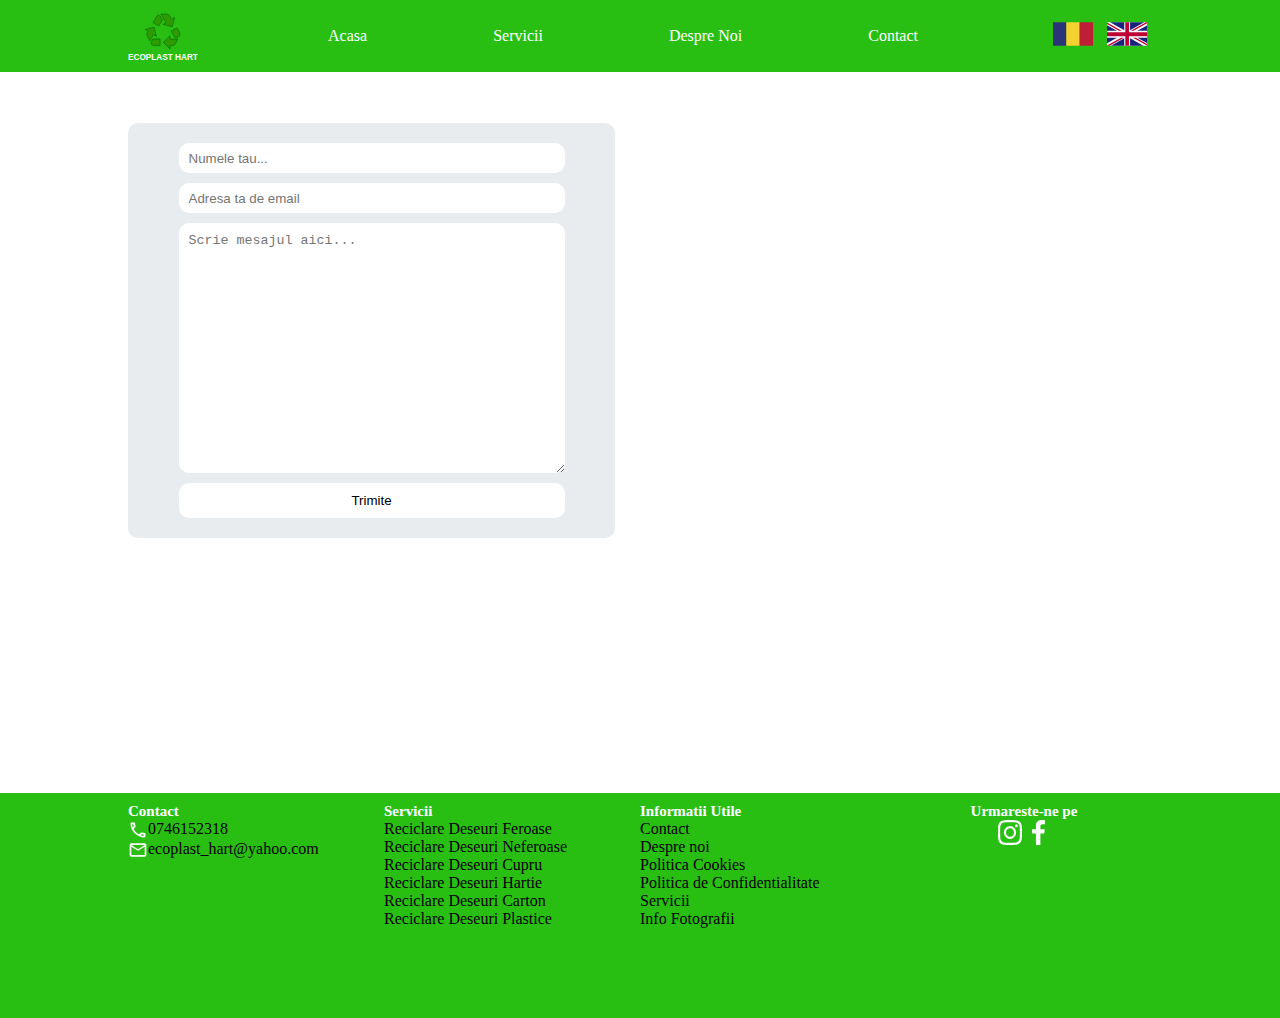
<file: contact/contact.html>
<!DOCTYPE html>
<html lang="en">
<head>
    <meta charset="UTF-8">
    <meta http-equiv="X-UA-Compatible" content="IE=edge">
    <meta name="viewport" content="width=device-width, initial-scale=1.0">
    <!--styles-->
    <link rel="stylesheet" href="./style.css">
    <title>Contact Page</title>
</head>
<body>
    
    <!-- Header Box -->
     <header>
        <section class="hero-box-container">
            <nav class="main-nav">
                <div class="nav-container">
                    <img src="../images/ecoLogo.svg" class="ecoplast-logo" alt="eco-logo">
                    <ul class="nav-links">
                        <li class="nav-li"><a href="../index.html">Acasa</a></li>
                        <li class="nav-li"><a href="#">Servicii</a></li>
                        <li class="nav-li"><a href="../aboutUs/aboutUs.html">Despre Noi</a></li>
                        <li class="nav-li"><a href="#">Contact</a></li>
                    </ul>
                    <div class="nav-flags-container">
                        <img src="../images/ro-flag.svg" class="nav-flag" alt="romanian-flag">
                        <img src="../images/eng-flag.svg" class="nav-flag eng-flag" alt="english-flag">
                    </div>
                </div>
            </nav>
        </section>
    </header>



    <main>

        <section class="contact-form">
            <div class="form-container">
                <form action="https://formsubmit.co/ispasdani14@gmail.com" class="form-action-contact" method="POST">
                    <input type="hidden" name="_next" value="https://ecoplasthart.com/thankyou.html">
                    <input type="text" name="Name" id="name-input" placeholder="Numele tau..." required>
                    <input type="email" name="email" id="email-input" placeholder="Adresa ta de email" required>
                    <!-- <input type="text" name="message" id="message-input" placeholder="Scrie mesajul aici..." required> -->
                    <textarea id="message-input" name="message" rows="10" cols="50" placeholder="Scrie mesajul aici..."></textarea>
                    <button id="button-submit" type="submit">Trimite</button>
                </form>
            </div>
           <div class="mapouter"><div class="gmap_canvas"><iframe class="gmap_iframe" width="100%" frameborder="0" scrolling="no" marginheight="0" marginwidth="0" src="https://maps.google.com/maps?width=300&amp;height=300&amp;hl=en&amp;q=Colectare Valorificare Deseuri - Ecoplast Hart, Șoseaua Hunedoarei 13, Deva 330003, România&amp;t=&amp;z=14&amp;ie=UTF8&amp;iwloc=B&amp;output=embed"></iframe><a href="https://www.fnfgo.com/">Friday Night Funkin Mods</a></div><style>.mapouter{position:relative;text-align:right;width:100%;height:300px;}.gmap_canvas {overflow:hidden;background:none!important;width:100%;height:300px;}.gmap_iframe {height:300px!important;}</style></div>
        </section>

    </main>







    <!-- Footer Section -->
    <footer>
        <div class="footer-main-container">

            <div class="footer-first-container">
                <h5><a class="footer-a footer-first-word" href="#">Contact</a></h5>
                <div class="footer-mini-logo-container">
                    <img src="../images/callLogo.svg" class="footer-mini-logo" alt="call-logo">
                    <p>0746152318</p>
                </div>
                <div class="footer-mini-logo-container">
                    <img src="../images/email.svg" class="footer-mini-logo email-logo" alt="mail-logo">
                    <p>ecoplast_hart@yahoo.com</p>
                </div>
            </div>

            <div class="footer-second-container">
                <h5><a class="footer-a footer-first-word" href="#">Servicii</a></h5>
                <p>Reciclare Deseuri Feroase</p>
                <p>Reciclare Deseuri Neferoase</p>
                <p>Reciclare Deseuri Cupru</p>
                <p>Reciclare Deseuri Hartie</p>
                <p>Reciclare Deseuri Carton</p>
                <p>Reciclare Deseuri Plastice</p>
            </div>

            <div class="footer-third-container">
                <h5 class="footer-first-word">Informatii Utile</h5>
                <p><a class="footer-a" href="#">Contact</a></p>
                <p><a class="footer-a" href="#">Despre noi</a></p>
                <p><a class="footer-a" href="#">Politica Cookies</a></p>
                <p><a class="footer-a" href="#">Politica de Confidentialitate</a></p>
                <p><a class="footer-a" href="#">Servicii</a></p>
                <p><a class="footer-a" href="#">Info Fotografii</a></p>
            </div>

            <div class="footer-fourth-container">
                <h5 class="footer-first-word">Urmareste-ne pe</h5>
                <div fourth-container-logos>
                    <img src="../images/instagramLogo.svg" class="footer-small-logo instagram-logo" alt="instagram-logo">
                    <img src="../images/facebookLogo.svg" class="footer-small-logo facebook-logo" alt="facebook-logo">
                </div>
            </div>
        </div>
    </footer>


    
    <script src="./app.js"></script>
</body>
</html>
</file>
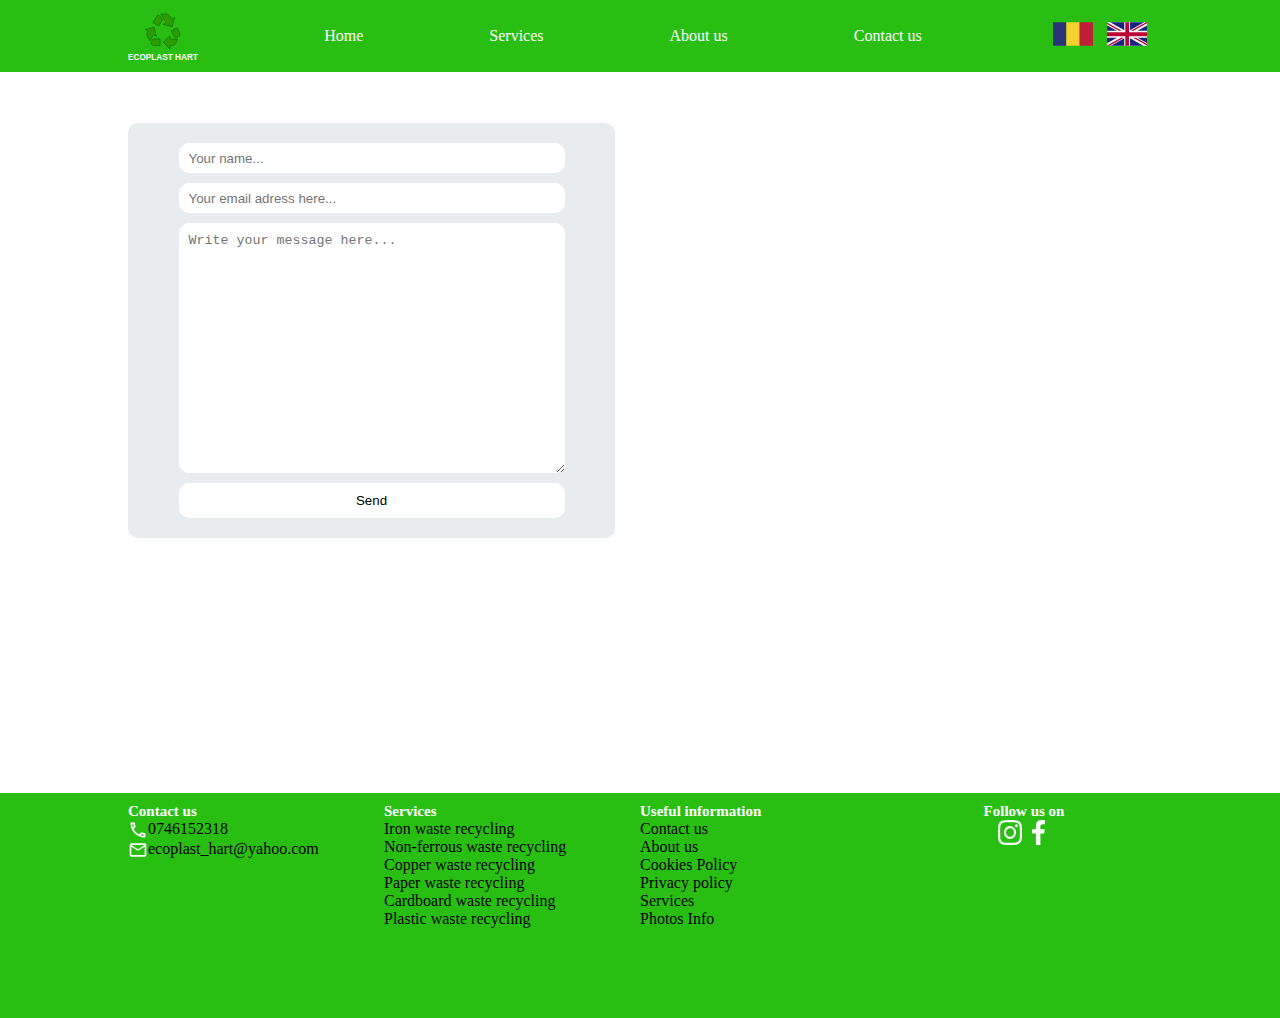
<file: contact/contactEng.html>
<!DOCTYPE html>
<html lang="en">
<head>
    <meta charset="UTF-8">
    <meta http-equiv="X-UA-Compatible" content="IE=edge">
    <meta name="viewport" content="width=device-width, initial-scale=1.0">
    <!--styles-->
    <link rel="stylesheet" href="./style.css">
    <title>Contact us</title>
</head>
<body>
    
    <!-- Header Box -->
     <header>
        <section class="hero-box-container">
            <nav class="main-nav">
                <div class="nav-container">
                    <img src="../images/ecoLogo.svg" class="ecoplast-logo" alt="eco-logo">
                    <ul class="nav-links">
                        <li class="nav-li"><a href="../indexEng.html">Home</a></li>
                        <li class="nav-li"><a href="#">Services</a></li>
                        <li class="nav-li"><a href="../aboutUs/aboutUsEng.html">About us</a></li>
                        <li class="nav-li"><a href="../contact/contactEng.html">Contact us</a></li>
                    </ul>
                    <div class="nav-flags-container">
                        <img src="../images/ro-flag.svg" class="nav-flag ro-flag" alt="romanian-flag">
                        <img src="../images/eng-flag.svg" class="nav-flag eng-flag" alt="english-flag">
                    </div>
                </div>
            </nav>
        </section>
    </header>



    <main>

        <section class="contact-form">
            <div class="form-container">
                <form action="https://formsubmit.co/ispasdani14@gmail.com" class="form-action-contact" method="POST">
                    <input type="hidden" name="_next" value="https://ecoplasthart.com/thankyou.html">
                    <input type="text" name="Name" id="name-input" placeholder="Your name..." required>
                    <input type="email" name="email" id="email-input" placeholder="Your email adress here..." required>
                    <!-- <input type="text" name="message" id="message-input" placeholder="Scrie mesajul aici..." required> -->
                    <textarea id="message-input" name="message" rows="10" cols="50" placeholder="Write your message here..."></textarea>
                    <button id="button-submit" type="submit">Send</button>
                </form>
            </div>
           <div class="mapouter"><div class="gmap_canvas"><iframe class="gmap_iframe" width="100%" frameborder="0" scrolling="no" marginheight="0" marginwidth="0" src="https://maps.google.com/maps?width=300&amp;height=300&amp;hl=en&amp;q=Colectare Valorificare Deseuri - Ecoplast Hart, Șoseaua Hunedoarei 13, Deva 330003, România&amp;t=&amp;z=14&amp;ie=UTF8&amp;iwloc=B&amp;output=embed"></iframe><a href="https://www.fnfgo.com/">Friday Night Funkin Mods</a></div><style>.mapouter{position:relative;text-align:right;width:100%;height:300px;}.gmap_canvas {overflow:hidden;background:none!important;width:100%;height:300px;}.gmap_iframe {height:300px!important;}</style></div>
        </section>

    </main>







    
    <!-- Footer Section -->
    <footer>
        <div class="footer-main-container">

            <div class="footer-first-container">
                <h5><a class="footer-a footer-first-word" href="#">Contact us</a></h5>
                <div class="footer-mini-logo-container">
                    <img src="../images/callLogo.svg" class="footer-mini-logo" alt="call-logo">
                    <p>0746152318</p>
                </div>
                <div class="footer-mini-logo-container">
                    <img src="../images/email.svg" class="footer-mini-logo email-logo" alt="mail-logo">
                    <p>ecoplast_hart@yahoo.com</p>
                </div>
            </div>

            <div class="footer-second-container">
                <h5><a class="footer-a footer-first-word" href="#">Services</a></h5>
                <p>Iron waste recycling</p>
                <p>Non-ferrous waste recycling</p>
                <p>Copper waste recycling</p>
                <p>Paper waste recycling</p>
                <p>Cardboard waste recycling</p>
                <p>Plastic waste recycling</p>
            </div>

            <div class="footer-third-container">
                <h5 class="footer-first-word">Useful information</h5>
                <p><a class="footer-a" href="#">Contact us</a></p>
                <p><a class="footer-a" href="#">About us</a></p>
                <p><a class="footer-a" href="#">Cookies Policy</a></p>
                <p><a class="footer-a" href="#">Privacy policy</a></p>
                <p><a class="footer-a" href="#">Services</a></p>
                <p><a class="footer-a" href="#">Photos Info</a></p>
            </div>

            <div class="footer-fourth-container">
                <h5 class="footer-first-word">Follow us on</h5>
                <div fourth-container-logos>
                    <img src="../images/instagramLogo.svg" class="footer-small-logo instagram-logo" alt="instagram-logo">
                    <img src="../images/facebookLogo.svg" class="footer-small-logo facebook-logo" alt="facebook-logo">
                </div>
            </div>
        </div>
    </footer>


    
    <script src="./appEng.js"></script>
</body>
</html>
</file>
<file: style.css>
/* apply for the whole project */
* {
    margin: 0;
    padding: 0;
    box-sizing: border-box;
    font-family: sans-serif;
}

/* Fixed Header Main*/
header {
    position: sticky;
    top: 0;
    z-index: 10000;
    width: auto;
    background-color: white;
}

.fixed-header {
    display: flex;
    justify-content: space-evenly;
    align-items: center;
    height: 10vh;
}

.header-logo {
    height: 45px;
    width: 45;
    cursor: pointer;
}

.ul-no-points {
    list-style-type: none;
}

/* Contact info*/
.contact-info {
    display: flex;
    align-items: center;
}

/* Program info*/
.program-info {
    display: flex;
    align-items: center;
}

/* Location info*/
.location-info {
    display: flex;
    align-items: center;
}

/*Navbar Container*/
.nav-container {
    display: flex;
    align-items: center;
    justify-content: space-between;
    margin-right: 10%;
    margin-left: 10%;
    position: sticky;
}

/* Ecoplast Logo*/
.ecoplast-logo {
    height: 100px;
    width: 100px;
    cursor: pointer;
}

/* Nav Links */
.main-nav {
    margin-left: 10%;
    margin-right: 10%;
}

.nav-container {
    height: 10vh;
    margin: 0;

}
.nav-links {
    list-style-type: none;
    padding: 5px 10px;
    margin: 5px 10px;
}

.nav-li {
    display: inline;
    padding: 5px 20px;
    margin: 0px 10px;
    
}

.nav-li a:hover {
    border: 1px solid white;
    border-radius: 10px;
    transition: all .4s ease;
    -webkit-transition: all 1s ease;
}

.nav-li a {
    text-decoration: none;
    color: white;
    padding: 5px 20px;
    margin: 5px 10px;
    border-bottom: 1px solid transparent;
    border-top: 1px solid transparent;
    border-left: 1px solid transparent;
    border-right: 1px solid transparent;
}

/* Nav Flags */
.nav-flag {
    width: 50px;
    height: 30px;
    cursor: pointer;
    padding-left: 5px;
    padding-right: 5px;
}

/* Hero box Container */
.hero-box-container {
    background-image: url("./images/coverEco5.jpg");
    background-size: cover;
    background-position: center;
    height: 90vh;
}

.title {
    margin-left: 10%;
    margin-right: 10%;
    position: relative;
    top: 30%;
    display: flex;
    justify-content: center;
    align-items: center;
    flex-direction: column;
}

.title-h1 {
    font-size: 40px;
    color: white;
}

.title-h2 {
    font-size: 30px;
    color: white;
    padding: 20px 0px;
}

.title-button {
    border: 2px solid #29bf12;
    border-radius: 5px;
    background-color: #29bf12;
    padding: 5px 10px;
}

.title-button:hover{
    box-shadow: 0 0 10px #29bf12, 0 0 40px #29bf12, 0 0 80px #29bf12;
}

.button-a {
    text-decoration: none;
    color: white;
}

/* Service box Container */
.service-box-container {
    margin: 5% 10%;
}

.service-container {
    display: grid;
    grid-template-columns: [col-start] 1fr [col-2] 1fr [col-3] 1fr [col-end];
    grid-template-rows: auto;
    grid-template-areas: 
    "title title title"
    "iron aluminium copper"
    "papper cardboard plastic";
}

.small-service-container {
    padding: 20px 0;
    margin: 10px 0;
    display: flex;
    align-items: center;
    justify-content: center;
    flex-direction: column;
}

.small-service-info {
    width: 250px;
    padding: 15px 0px;
}

.small-service-info-h5 {
    padding: 5px 0px;
    color: #00cd4f;
}

.small-service-details {
    color: #00cd4f;
}

.service-photo {
    height: 200px;
    width: 250px;
    background-size: cover;
    background-position: center;
}

.service-title {
    grid-area: title;
    display: grid;
    justify-content: center;
}

.container-iron {
    grid-area: iron; 
}

.container-aluminum {
    grid-area: aluminium;
}

.container-copper {
    grid-area: copper;
}

.container-papper {
    grid-area: papper;
}

.container-cardboard {
    grid-area: cardboard;
}

.container-plastic {
    grid-area: plastic;
}

/* Message Section */
.message-section {
    background-image: url('./images/grass-review-blur-dark.png');
    background-size: cover;
    background-position: center;
    height: 50vh;
    width: auto;
    display: flex;
    justify-content: center;
    align-items: center;
    flex-direction: column;
    
}

.message-section-h1 {
    color: white;
    margin-left: 10%;
    margin-right: 10%;
}

.message-button {
    border: 2px solid #29bf12;
    border-radius: 5px;
    background-color: #29bf12;
    padding: 5px 10px;
    margin: 10px 0px;
}

.message-button:hover {
    box-shadow: 0 0 10px #29bf12, 0 0 40px #29bf12, 0 0 80px #29bf12;
}

.button-message {
    text-decoration: none;
    color: white;
}

/* About us Section */
.about-us-section {
    margin-left: 10%;
    margin-right: 10%;
    margin-top: 5%;
    margin-bottom: 10%;
    display: grid;
    grid-template-columns: [col-start] 1fr [col-2] 1fr [col-eng];
    grid-template-rows: auto;
    grid-template-areas: 
    "first second";
    column-gap: 25px;
}

.first-info-container {
    grid-area: first;
    width: 500px;
    padding: 0px 20px;
}

.second-info-container {
    grid-area: second;
    width: 500px;
    padding: 0px 20px;
}


.about-us-small-container {
    display: flex;
    justify-content: center;
    align-items: center;
    flex-direction: column;
    margin: 30px 0px;
}

.about-h4-subtitle {
    color: #00cd4f;
    padding: 5px 0px;
    margin: 5px 0px;
}

.about-p-color {
    color: #00cd4f;
}

.about-span-color {
    color: black;
}

.about-p-text {
    padding: 5px 0px;
}

.about-p-text-bold {
    font-weight: bold;
}

/* Footer Section */
footer {
    margin-top: 40px;
    padding: 10px 0px;
    height: 30vh;
    background-color: #29bf12;
}

.footer-main-container {
    margin-left: 10%;
    margin-right: 10%;
    display: grid;
    grid-template-columns: [col-start] 1fr [col-2] 1fr [col-3] 1fr [col-4] 1fr [col-end];
    grid-template-rows: auto;
    grid-template-areas: 
    "first second third fourth"; 
}

.footer-first-container {
    grid-area: first;
}

.footer-mini-logo-container {
    display: flex;
}

.footer-second-container {
    grid-area: second;
}

.footer-third-container {
    grid-area: third;
}

.footer-fourth-container {
    grid-area: fourth;
    display: flex;
    align-items: center;
    flex-direction: column;
}

.footer-mini-logo {
    height: 20px;
    width: 20px;
}

.footer-a {
    text-decoration: none;
    color: black;
    cursor: pointer;
}

.footer-first-word {
    color: white;
    font-size: 15px;
}
</file>
<file: aboutUs/style.css>
* {
    margin: 0;
    padding: 0;
    box-sizing: border-box;
}

/* Nav Links */
.hero-box-container {
    background-color: #29bf12;
    height: 8vh;
}

.main-nav {
    margin-left: 10%;
    margin-right: 10%;
    height: 8vh;
}

.nav-container {
    display: flex;
    justify-content: space-between;
    align-items: center;
    height: 8vh;
}

.nav-links {
    list-style-type: none;
    padding: 5px 10px;
    margin: 5px 10px;
}

.nav-li {
    display: inline;
    padding: 5px 20px;
    margin: 0px 10px;
    
}

.nav-li a:hover {
    border: 1px solid white;
    border-radius: 10px;
    transition: all .4s ease;
    -webkit-transition: all 1s ease;
}

.nav-li a {
    text-decoration: none;
    color: white;
    padding: 5px 20px;
    margin: 5px 10px;
    border-bottom: 1px solid transparent;
    border-top: 1px solid transparent;
    border-left: 1px solid transparent;
    border-right: 1px solid transparent;
}

/* Nav Flags */
.nav-flag {
    width: 50px;
    height: 30px;
    cursor: pointer;
    padding-left: 5px;
    padding-right: 5px;
}

/* Ecoplast Logo*/
.ecoplast-logo {
    height: 70px;
    width: 70px;
    cursor: pointer;
}






/* ////////////////////MAIN SECTION ABOUT///////////////////// */
.about-us-section {
    height: 70vh;
}

.about-us-first-container {
    margin: 5% 10%;
    display: grid;
    grid-template-columns: [col-start] 1fr [col-2] 1fr [col-end];
    grid-template-rows: 400px;
    grid-template-areas: 
    "info image";
    column-gap: 50px;
}

.about-us-small-container {
    grid-area: info;
    padding-bottom: 10px;
    color: #4895ef;
}

.about-p-color {
    padding-bottom: 10px;
    color: #29bf12;
}

.about-span-color {
    color: #1e96fc;
}

.about-p-text {
    padding-bottom: 10px;
    color: #1e96fc;
}

/* Second div in first div */
.image-container {
    grid-area: image;
    background-image: url('../images/workers.jpg');
    background-size: cover;
    background-position: center;
}


/*///////////////SECTION 2///////////////*/
.about-us-section-2 {
    height: 70vh;
}

.image-container-2 {
    grid-area: image2;
    background-image: url('../images/trash.jpg');
    background-size: cover;
    background-position: center;
}

.about-us-first-container-2 {
    margin: 5% 10%;
    display: grid;
    grid-template-columns: [col-start] 1fr [col-2] 1fr [col-end];
    grid-template-rows: 400px;
    grid-template-areas: 
    "image2 info2";
    column-gap: 50px;
}


.about-us-small-container-2 {
    grid-area: info2;
    padding-bottom: 10px;
    color: #4895ef;
}





/* Footer Section */
footer {
    margin-top: 40px;
    padding: 10px 0px;
    height: 25vh;
    background-color: #29bf12;
}

.footer-main-container {
    margin-left: 10%;
    margin-right: 10%;
    display: grid;
    grid-template-columns: [col-start] 1fr [col-2] 1fr [col-3] 1fr [col-4] 1fr [col-end];
    grid-template-rows: auto;
    grid-template-areas: 
    "first second third fourth"; 
}

.footer-first-container {
    grid-area: first;
}

.footer-mini-logo-container {
    display: flex;
}

.footer-second-container {
    grid-area: second;
}

.footer-third-container {
    grid-area: third;
}

.footer-fourth-container {
    grid-area: fourth;
    display: flex;
    align-items: center;
    flex-direction: column;
}

.footer-mini-logo {
    height: 20px;
    width: 20px;
}

.footer-a {
    text-decoration: none;
    color: black;
    cursor: pointer;
}

.footer-first-word {
    color: white;
    font-size: 15px;
}
</file>
<file: contact/style.css>
* {
    margin: 0;
    padding: 0;
    box-sizing: border-box;
}

/* Nav Links */
.hero-box-container {
    background-color: #29bf12;
    height: 8vh;
}

.main-nav {
    margin-left: 10%;
    margin-right: 10%;
    height: 8vh;
}

.nav-container {
    display: flex;
    justify-content: space-between;
    align-items: center;
    height: 8vh;
}

.nav-links {
    list-style-type: none;
    padding: 5px 10px;
    margin: 5px 10px;
}

.nav-li {
    display: inline;
    padding: 5px 20px;
    margin: 0px 10px;
    
}

.nav-li a:hover {
    border: 1px solid white;
    border-radius: 10px;
    transition: all .4s ease;
    -webkit-transition: all 1s ease;
}

.nav-li a {
    text-decoration: none;
    color: white;
    padding: 5px 20px;
    margin: 5px 10px;
    border-bottom: 1px solid transparent;
    border-top: 1px solid transparent;
    border-left: 1px solid transparent;
    border-right: 1px solid transparent;
}

/* Nav Flags */
.nav-flag {
    width: 50px;
    height: 30px;
    cursor: pointer;
    padding-left: 5px;
    padding-right: 5px;
}

/* Ecoplast Logo*/
.ecoplast-logo {
    height: 70px;
    width: 70px;
    cursor: pointer;
}






/*////////MAIN CONTACT FORM SECTION////////////*/
main {
    margin-left: 10%;
    margin-right: 10%;
    height: 70vh;
}

.contact-form {
    margin: 5% 0%;
    display: grid;
    grid-template-columns: [col-start] 1fr [col-2] 1fr [col-end];
    grid-template-rows: auto;
    grid-template-areas: 
    "container1 container2";
    column-gap: 50px;
}

.form-container {
    grid-area: container1;
}

.maprouter {
    grid-area: container2;
}

.form-action-contact {
    display: flex;
    flex-direction: column;
    align-items: center;
    background-color: #e9ecef;
    border-radius: 10px;
}

#name-input {
    width: 386px;
    height: 30px;
    margin-top: 20px;
    padding: 10px 0px;
    border-radius: 10px;
    border: none;
}

#name-input::placeholder {
    padding-left: 10px;
}

#email-input {
    width: 386px;
    height: 30px;
    margin: 10px 0px;
    padding: 10px 0px;
    border-radius: 10px;
    border: none;
}

#email-input::placeholder {
    padding-left: 10px;
}

#message-input {
    width: 386px;
    height: 250px;
    padding: 10px 0px;
    border-radius: 10px;
    border: none;
    background-color: white;
}

#message-input::placeholder {
    padding-left: 10px;
}

#button-submit {
    padding-top: 10px;
    width: 386px;
    margin-bottom: 20px;
    margin-top: 10px;
    padding: 10px 0px;
    border-radius: 10px;
    border: none;
    cursor: pointer;
    background-color: white;
    box-shadow: inset 0 0 0 0 #29bf12;
    transition: ease-out 0.5s;
}

#button-submit:hover {
    box-shadow: inset 386px 0 0 0 #29bf12;
}








/* Footer Section */
footer {
    margin-top: 40px;
    padding: 10px 0px;
    height: 25vh;
    background-color: #29bf12;
}

.footer-main-container {
    margin-left: 10%;
    margin-right: 10%;
    display: grid;
    grid-template-columns: [col-start] 1fr [col-2] 1fr [col-3] 1fr [col-4] 1fr [col-end];
    grid-template-rows: auto;
    grid-template-areas: 
    "first second third fourth"; 
}

.footer-first-container {
    grid-area: first;
}

.footer-mini-logo-container {
    display: flex;
}

.footer-second-container {
    grid-area: second;
}

.footer-third-container {
    grid-area: third;
}

.footer-fourth-container {
    grid-area: fourth;
    display: flex;
    align-items: center;
    flex-direction: column;
}

.footer-mini-logo {
    height: 20px;
    width: 20px;
}

.footer-a {
    text-decoration: none;
    color: black;
    cursor: pointer;
}

.footer-first-word {
    color: white;
    font-size: 15px;
}
</file>
